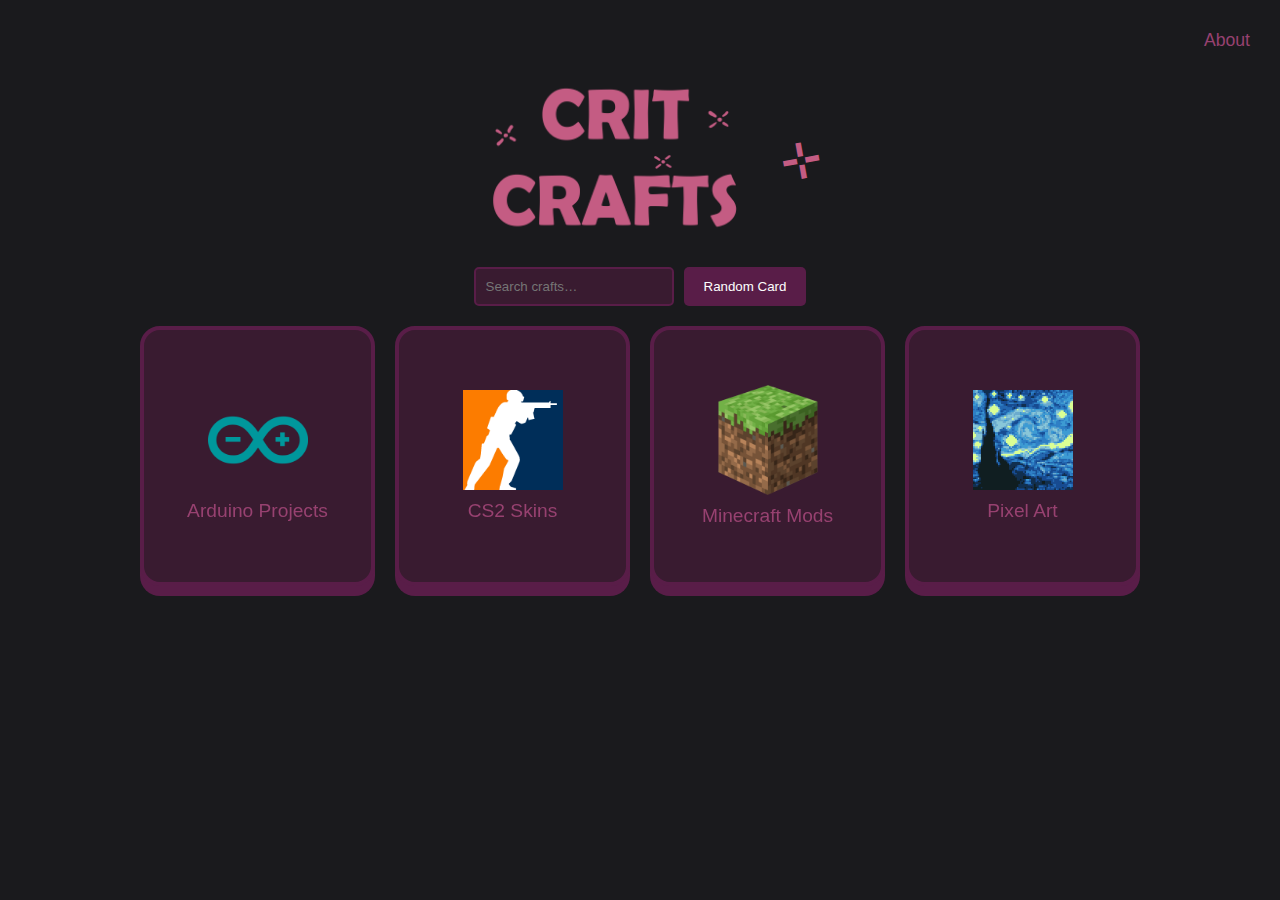
<file: index.html>
<!DOCTYPE html>
<html lang="en">
<head>
  <meta charset="UTF-8" />
  <meta http-equiv="X-UA-Compatible" content="IE=edge" />
  <meta name="viewport" content="width=device-width, initial-scale=1.0" />
  <title>Crit Crafts</title>
  <link rel="stylesheet" href="css/style.css" />
</head>
<body>
  <nav>
    <ul>
      <li><a href="about.html">About</a></li>
    </ul>
  </nav>

  <h1>
    <img src="assets/images/crit-crafts-title.png" alt="Crit Crafts" class="title-image" />
    <span class="target">⊹</span>
  </h1>

  <div class="controls">
    <input type="text" id="search" placeholder="Search crafts…" />
    <button id="random-btn">Random Card</button>
  </div>

  <div class="grid" id="craft-grid">
    <!-- JS will populate cards here -->
  </div>

  <audio id="click-sound" preload="auto">
    <source src="assets/audio/punch.wav" type="audio/wav" />
    <source src="assets/audio/punch.mp3" type="audio/mpeg" />
    Your browser does not support audio.
  </audio>

  <script src="js/main.js" defer></script>
</body>
</html>
</file>
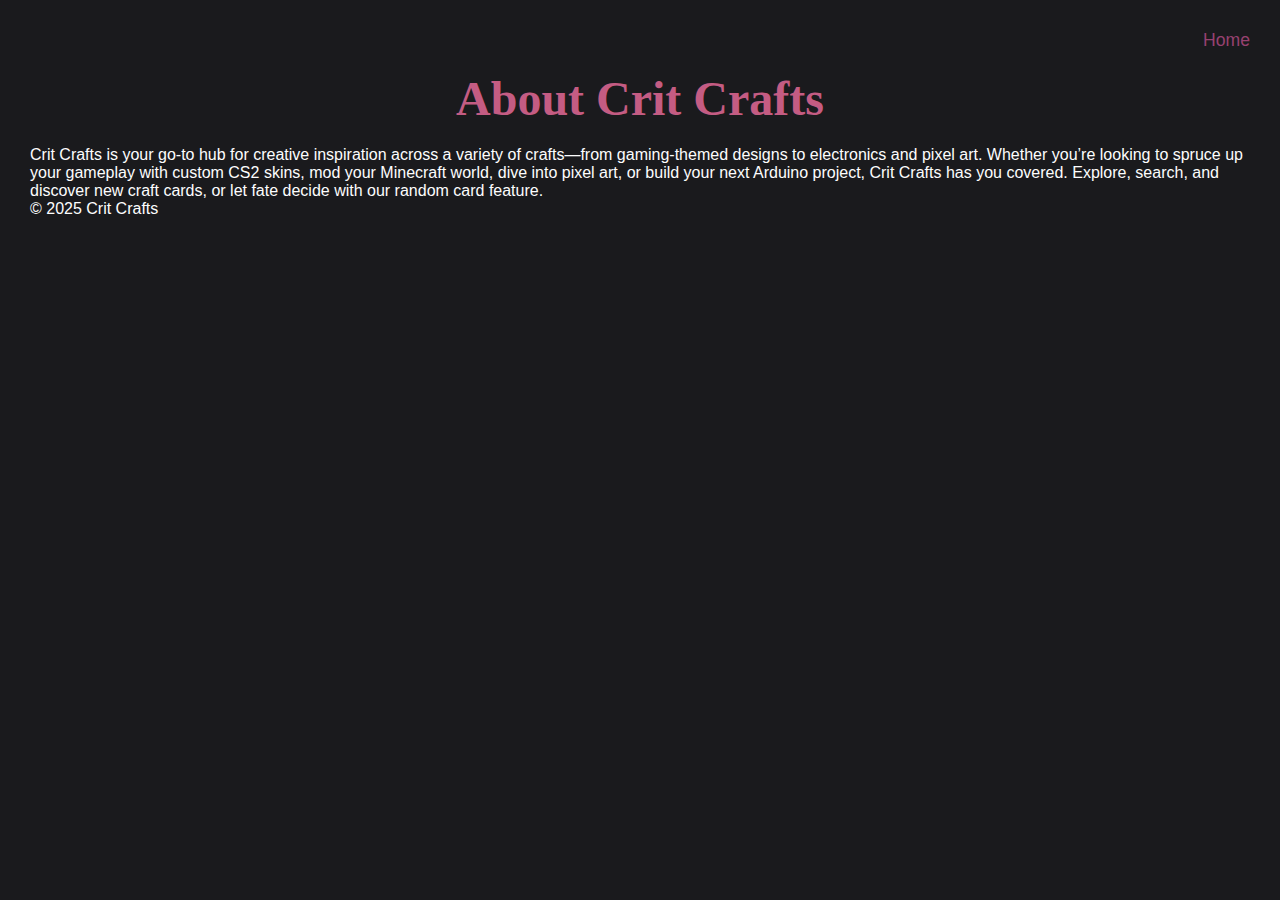
<file: about.html>
<!DOCTYPE html>
<html lang="en">
<head>
  <meta charset="UTF-8" />
  <meta http-equiv="X-UA-Compatible" content="IE=edge" />
  <meta name="viewport" content="width=device-width, initial-scale=1.0" />
  <title>About Crit Crafts</title>
  <link rel="stylesheet" href="css/style.css" />
</head>
<body>
  <nav>
    <ul>
      <li><a href="index.html">Home</a></li>
    </ul>
  </nav>

  <main>
    <h1>About Crit Crafts</h1>
    <p>
      Crit Crafts is your go-to hub for creative inspiration across a variety of
      crafts—from gaming-themed designs to electronics and pixel art. Whether
      you’re looking to spruce up your gameplay with custom CS2 skins, mod your
      Minecraft world, dive into pixel art, or build your next Arduino project,
      Crit Crafts has you covered. Explore, search, and discover new craft
      cards, or let fate decide with our random card feature.
    </p>
  </main>

  <footer>
    <p>&copy; 2025 Crit Crafts</p>
  </footer>
</body>
</html>
</file>
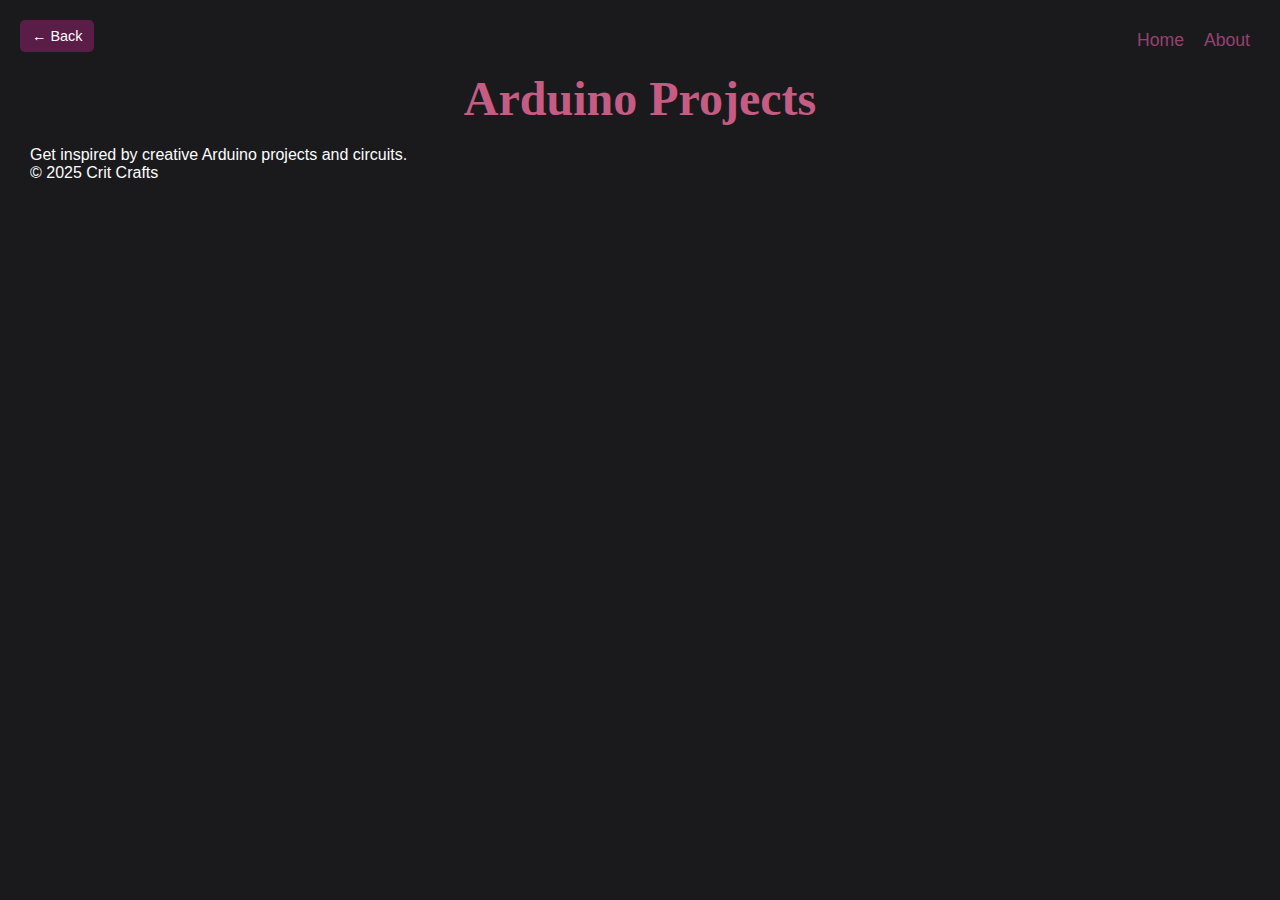
<file: cards/arduino-projects.html>
<!DOCTYPE html>
<html lang="en">
<head>
  <meta charset="UTF-8" />
  <meta name="viewport" content="width=device-width, initial-scale=1.0" />
  <title>Arduino Projects – Crit Crafts</title>
  <link rel="stylesheet" href="../css/style.css" />
</head>
<body>
  <!-- back button -->
  <div class="back">
    <a href="../index.html">← Back</a>
  </div>

  <nav>
    <ul>
      <li><a href="../index.html">Home</a></li>
      <li><a href="../about.html">About</a></li>
    </ul>
  </nav>

  <main>
    <h1>Arduino Projects</h1>
    <p>Get inspired by creative Arduino projects and circuits.</p>
    <!-- add your detailed content here -->
  </main>

  <footer>
    <p>&copy; 2025 Crit Crafts</p>
  </footer>
</body>
</html>
</file>
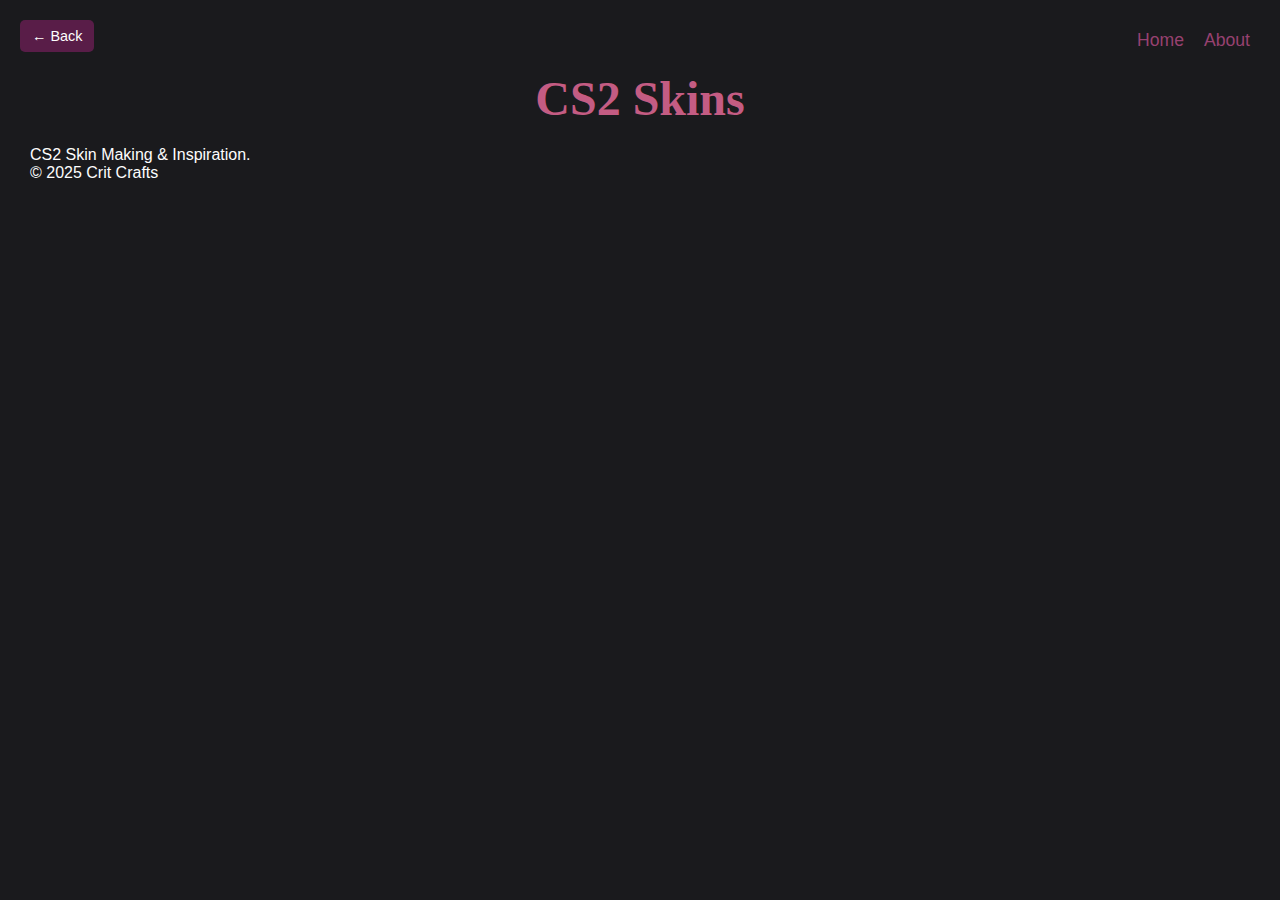
<file: cards/cs2-skins.html>
<!DOCTYPE html>
<html lang="en">
<head>
  <meta charset="UTF-8" />
  <meta name="viewport" content="width=device-width, initial-scale=1.0" />
  <title>Arduino Projects – Crit Crafts</title>
  <link rel="stylesheet" href="../css/style.css" />
</head>
<body>
  <!-- back button -->
  <div class="back">
    <a href="../index.html">← Back</a>
  </div>

  <nav>
    <ul>
      <li><a href="../index.html">Home</a></li>
      <li><a href="../about.html">About</a></li>
    </ul>
  </nav>

  <main>
    <h1>CS2 Skins</h1>
    <p>CS2 Skin Making & Inspiration.</p>
    <!-- add your detailed content here -->
  </main>

  <footer>
    <p>&copy; 2025 Crit Crafts</p>
  </footer>
</body>
</html>
</file>
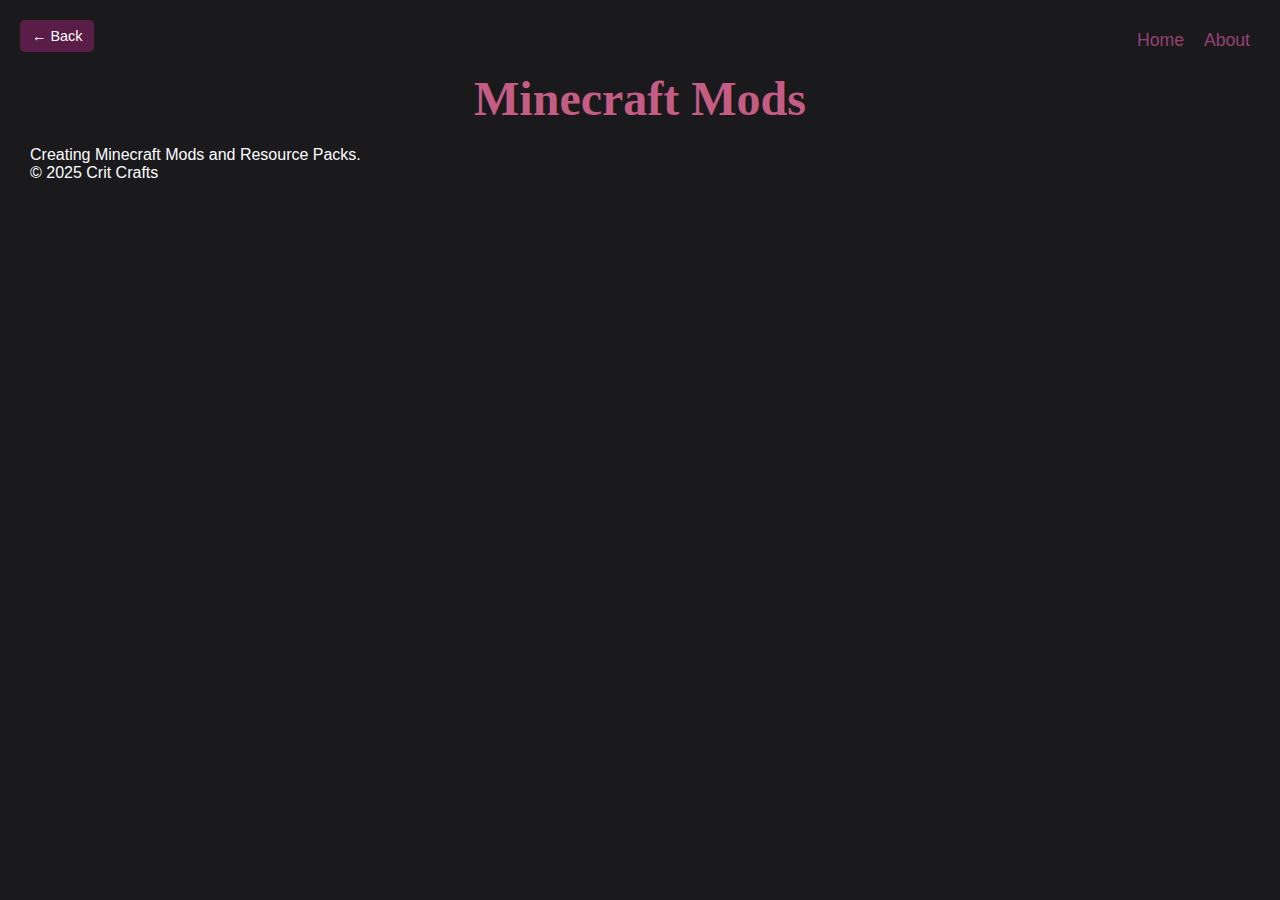
<file: cards/minecraft-mods.html>
<!DOCTYPE html>
<html lang="en">
<head>
  <meta charset="UTF-8" />
  <meta name="viewport" content="width=device-width, initial-scale=1.0" />
  <title>Arduino Projects – Crit Crafts</title>
  <link rel="stylesheet" href="../css/style.css" />
</head>
<body>
  <!-- back button -->
  <div class="back">
    <a href="../index.html">← Back</a>
  </div>

  <nav>
    <ul>
      <li><a href="../index.html">Home</a></li>
      <li><a href="../about.html">About</a></li>
    </ul>
  </nav>

  <main>
    <h1>Minecraft Mods</h1>
    <p>Creating Minecraft Mods and Resource Packs.</p>
    <!-- add your detailed content here -->
  </main>

  <footer>
    <p>&copy; 2025 Crit Crafts</p>
  </footer>
</body>
</html>
</file>
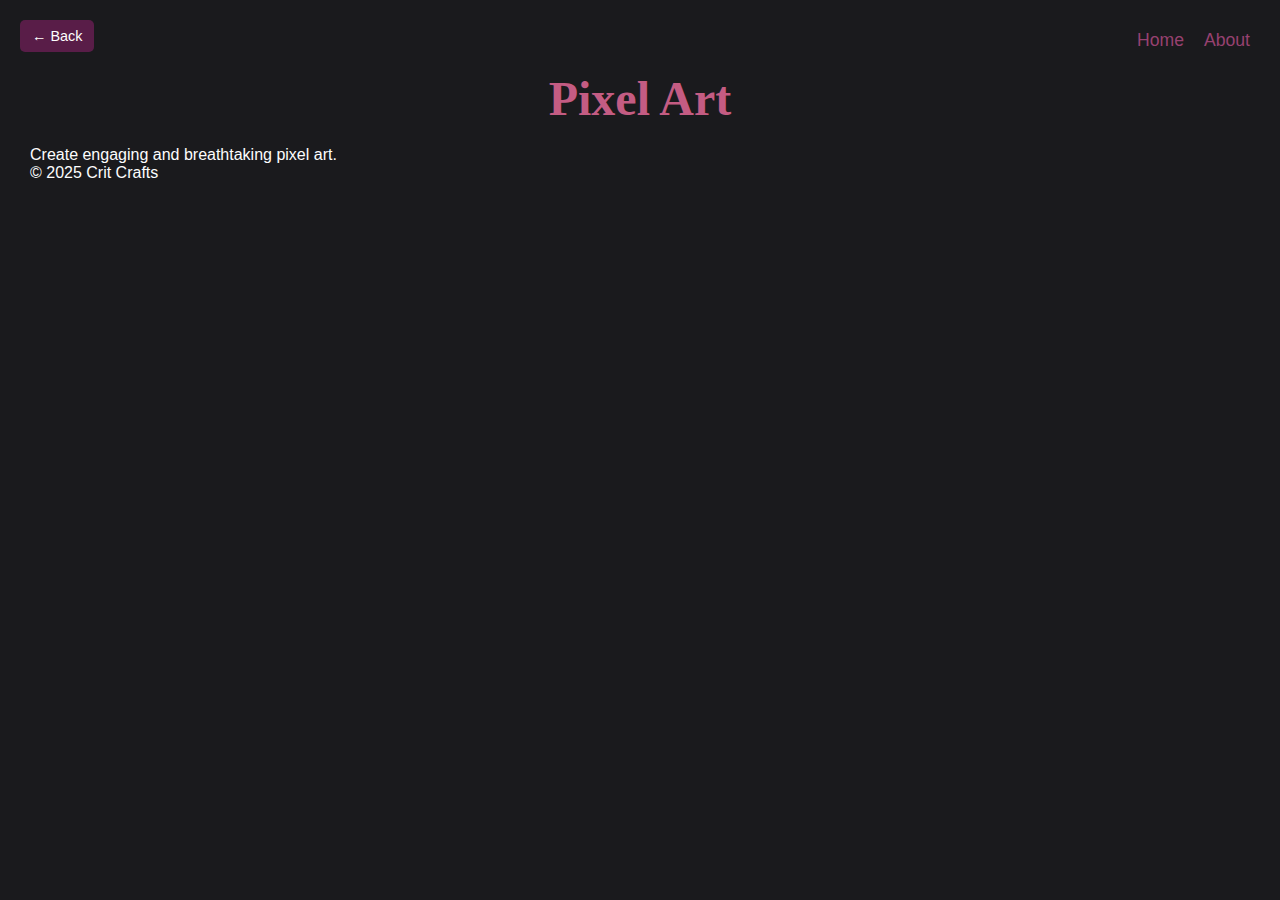
<file: cards/pixel-art.html>
<!DOCTYPE html>
<html lang="en">
<head>
  <meta charset="UTF-8" />
  <meta name="viewport" content="width=device-width, initial-scale=1.0" />
  <title>Arduino Projects – Crit Crafts</title>
  <link rel="stylesheet" href="../css/style.css" />
</head>
<body>
  <!-- back button -->
  <div class="back">
    <a href="../index.html">← Back</a>
  </div>

  <nav>
    <ul>
      <li><a href="../index.html">Home</a></li>
      <li><a href="../about.html">About</a></li>
    </ul>
  </nav>

  <main>
    <h1>Pixel Art</h1>
    <p>Create engaging and breathtaking pixel art.</p>
    <!-- add your detailed content here -->
  </main>

  <footer>
    <p>&copy; 2025 Crit Crafts</p>
  </footer>
</body>
</html>
</file>
<file: css/style.css>
/* Color Palette */
:root {
    --darkest:    #1A1A1D;
    --darker:     #391B30;
    --mid:        #591D48;
    --light:      #974170;
    --highlight:  #C45C83;
    --text-light: #FDFDFD;
  }
  
  /* fonts */
  @import url('https://fonts.googleapis.com/css2?family=Montserrat&display=swap');
  @import url('https://fonts.googleapis.com/css2?family=Fredoka+One&display=swap');
  
  /* resets */
  * {
    margin: 0;
    padding: 0;
    box-sizing: border-box;
  }
  
  /* global */
  body {
    font-family: 'Montserrat', sans-serif;
    background: var(--darkest);
    color: var(--text-light);
    padding: 30px;
    overflow-x: hidden;
    position: relative;
  }
  
  /* nav top-right */
  nav {
    display: flex;
    justify-content: flex-end;
    margin-bottom: 20px;
  }
  
  nav ul {
    list-style: none;
    display: flex;
    gap: 20px;
  }
  
  nav a {
    text-decoration: none;
    color: var(--light);
    font-size: 1.1rem;
  }
  
  nav a:hover {
    color: var(--highlight);
  }
  
  /* title with image and symbol */
  h1 {
    font-family: 'Fredoka One', cursive;
    font-size: 3rem;
    text-align: center;
    margin-bottom: 20px;
    color: var(--highlight);
    animation: popIn 0.6s ease-out;
    display: flex;
    justify-content: center;
    align-items: center;
    gap: 10px;
  }
  
  .title-image {
    height: 11rem;
    object-fit: contain;
    animation: popIn 0.6s ease-out;
  }
  
  .target {
    display: inline-block;
    transform: rotate(-10deg);
    animation: wiggle 1s infinite ease-in-out;
  }
  
  /* controls */
  .controls {
    display: flex;
    justify-content: center;
    gap: 10px;
    margin-bottom: 20px;
  }
  
  .controls input {
    padding: 10px;
    width: 200px;
    border: 2px solid var(--mid);
    border-radius: 5px;
    background: var(--darker);
    color: var(--text-light);
  }
  
  .controls button {
    padding: 10px 20px;
    background: var(--mid);
    color: var(--text-light);
    border: none;
    border-radius: 5px;
    cursor: pointer;
    transition: background 0.3s;
  }
  
  .controls button:hover {
    background: var(--light);
  }
  
  /* grid & cards */
  .grid {
    display: grid;
    grid-template-columns: repeat(auto-fit, minmax(200px, 1fr));
    grid-auto-rows: minmax(260px, auto);
    gap: 20px;
    max-width: 1000px;
    margin: 0 auto;
  }
  
  .card {
    display: block;
    position: relative;
    perspective: 1000px;
    cursor: pointer;
    min-height: 260px;
    text-decoration: none;
    color: inherit;
  }
  
  .card-inner {
    position: relative;
    width: 100%;
    height: 100%;
    transition: transform 0.6s;
    transform-style: preserve-3d;
  }
  
  .card:hover .card-inner,
  .card-inner.flipped {
    transform: rotateY(180deg);
  }
  
  .card.loading:hover .card-inner {
    transform: none !important;
  }
  
  .card-front,
  .card-back {
    position: absolute;
    top: 0; left: 0;
    width: 100%; height: 100%;
    backface-visibility: hidden;
    background: var(--darker);
    border: 4px solid var(--mid);
    border-radius: 20px;
    box-shadow: 0 10px 0 var(--mid);
    padding: 20px;
    display: flex;
    flex-direction: column;
    align-items: center;
    justify-content: center;
  }
  
  .card:hover .card-front,
  .card:hover .card-back {
    box-shadow: 0 15px 0 var(--light);
  }
  
  .card-front img {
    max-width: 100px;
    margin-bottom: 10px;
  }
  
  .card-back {
    transform: rotateY(180deg);
  }
  
  .label {
    font-size: 1.2rem;
    color: var(--light);
  }
  
  /* back-button */
  .back {
    position: absolute;
    top: 20px; left: 20px;
  }
  
  .back a {
    display: inline-block;
    padding: 8px 12px;
    background: var(--mid);
    color: var(--text-light);
    border-radius: 5px;
    text-decoration: none;
    font-size: 0.9rem;
    transition: background 0.2s;
  }
  
  .back a:hover {
    background: var(--light);
  }
  
  /* shot-effect keyframes — scale only, solid opacity */
  @keyframes shotEffect {
    0% {
      transform: translate(-50%, -50%) scale(0.5);
      opacity: 1;
    }
    50% {
      transform: translate(-50%, -50%) scale(1.2);
      opacity: 1;
    }
    100% {
      transform: translate(-50%, -50%) scale(1);
      opacity: 1;
    }
  }
  
  /* bullet-hole overlay on the card container */
  .card.loading::after {
    content: "";
    position: absolute;
    top: 50%; left: 50%;
    width: 60px; height: 60px;
    background: url('../assets/images/bullet-hole.png') no-repeat center center;
    background-size: contain;
    transform: translate(-50%, -50%) scale(0.5);
    animation: shotEffect 1s ease-out forwards;
    pointer-events: none;
    z-index: 10;
  }
  
  /* animations */
  @keyframes popIn {
    from { transform: scale(0.5); opacity: 0; }
    to   { transform: scale(1);   opacity: 1; }
  }
  
  @keyframes wiggle {
    0%,100% { transform: rotate(-10deg); }
    50%     { transform: rotate(10deg); }
  }
  
  /* responsive */
  @media (max-width: 600px) {
    h1 { font-size: 2rem; }
  }
</file>
